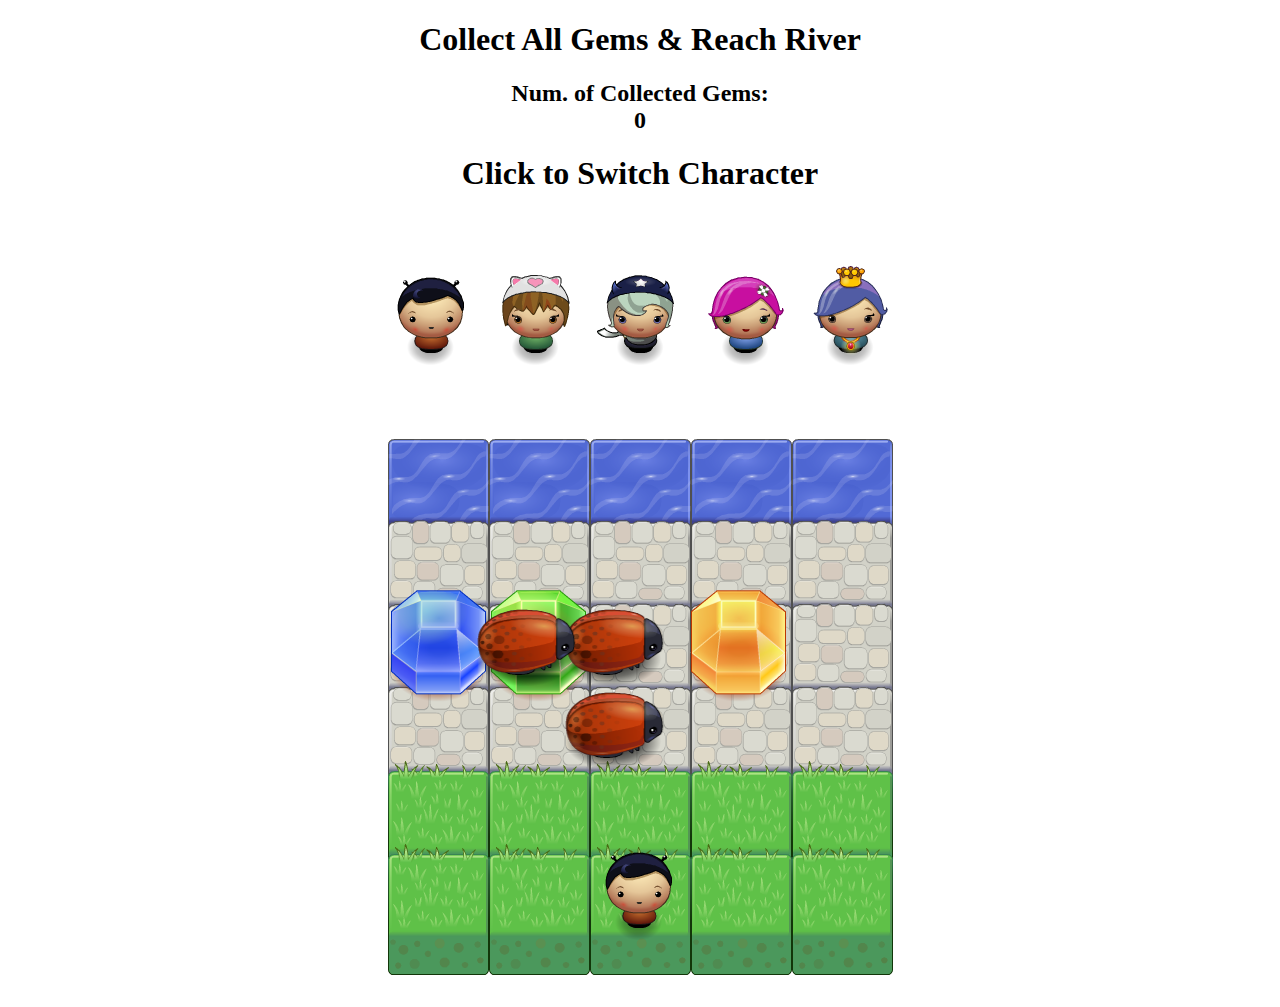
<file: frontend-nanodegree-arcade-game-master_v1/index.html>
<!DOCTYPE html>
<html>
<head>
    <meta charset="UTF-8">
    <title>Effective JavaScript: Frogger</title>
    <link rel="stylesheet" href="css/style.css">
</head>
<body>
    <header>
        <h1>Collect All Gems & Reach River</h1>
    </header>
    <h2> Num. of Collected Gems: <div class = numGems></div> </h2>
    <h1>Click to Switch Character</h1>
    <img src ='images/char-boy.png' id = character1>
    <img src ='images/char-cat-girl.png' id = character2>
    <img src ='images/char-horn-girl.png' id= character3>
    <img src ='images/char-pink-girl.png' id = character4>
    <img src ='images/char-princess-girl.png' id = character5>
    
    <br>
    <script src="js/resources.js"></script>
    <script src="js/app.js"></script>
    <script src="js/engine.js"></script>
</body>     
</html>
</file>
<file: frontend-nanodegree-arcade-game-master_v1/css/style.css>
body {
    text-align: center;
}
</file>
